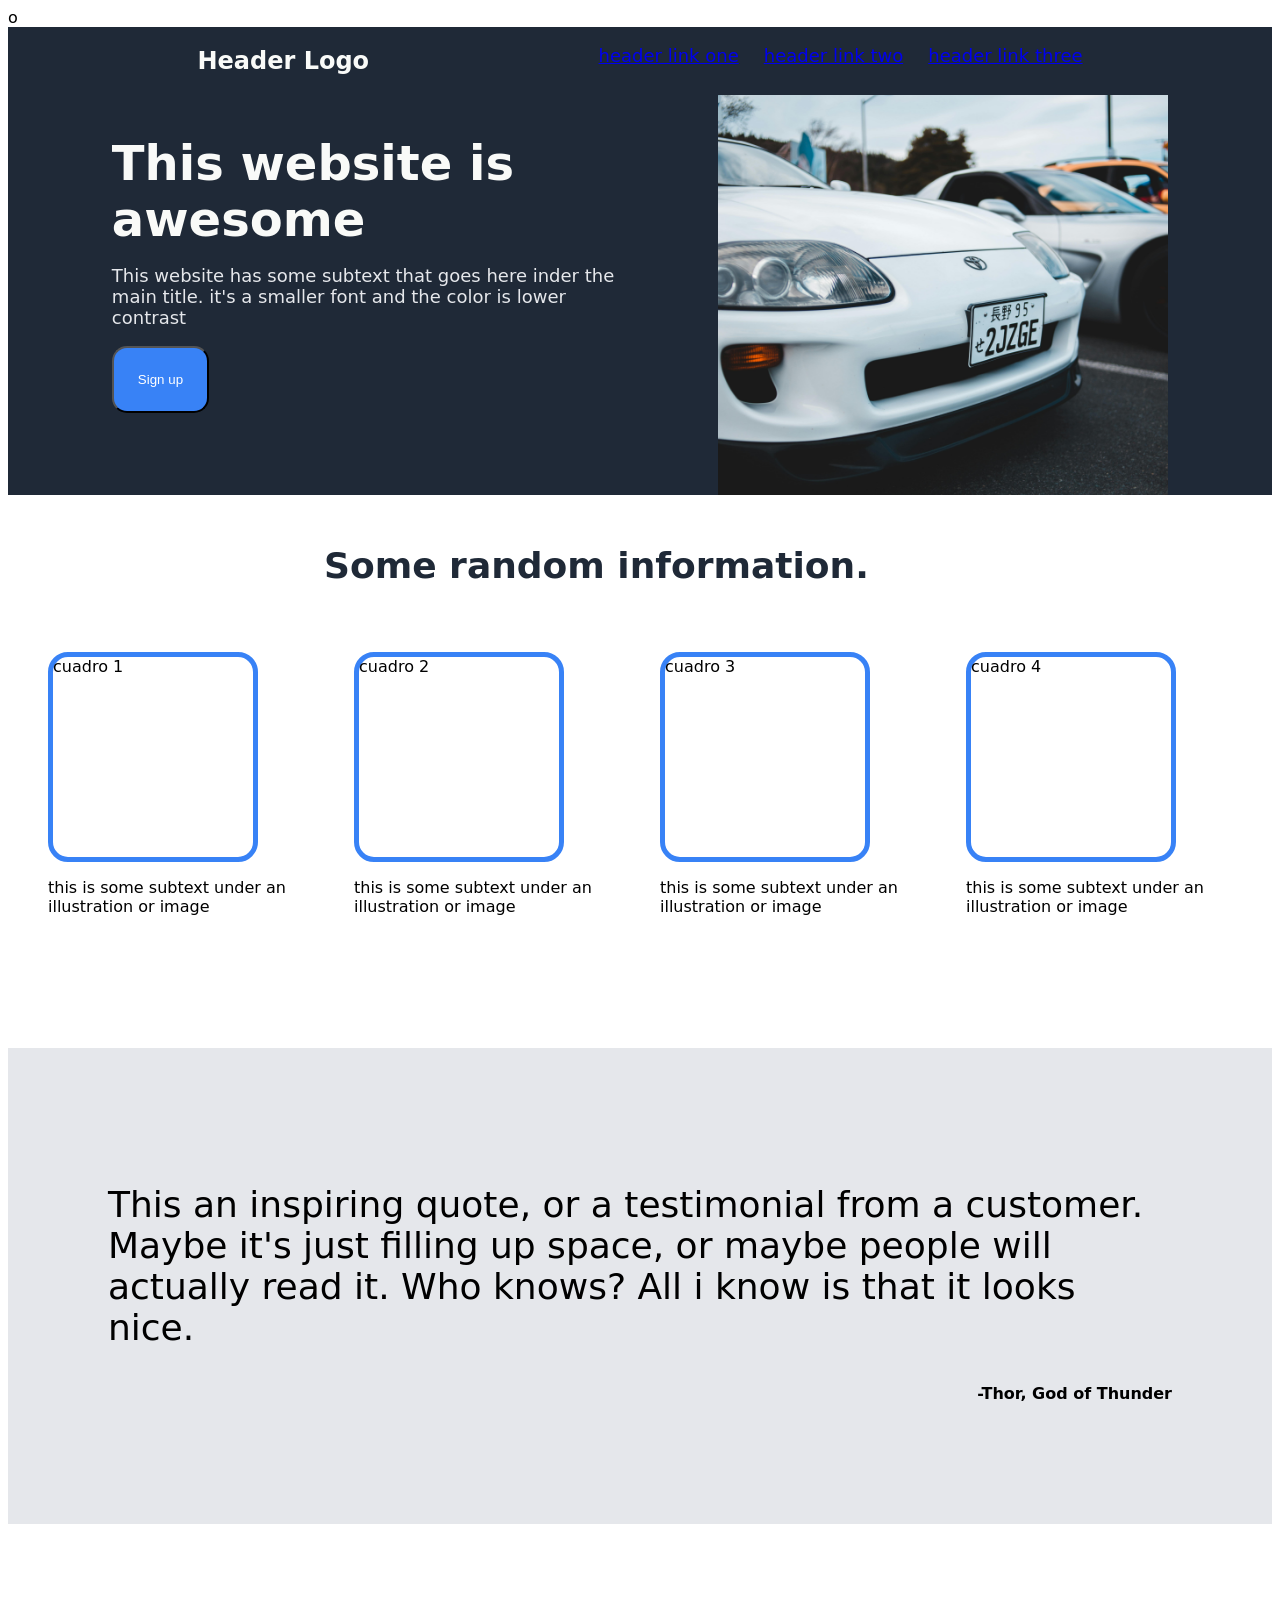
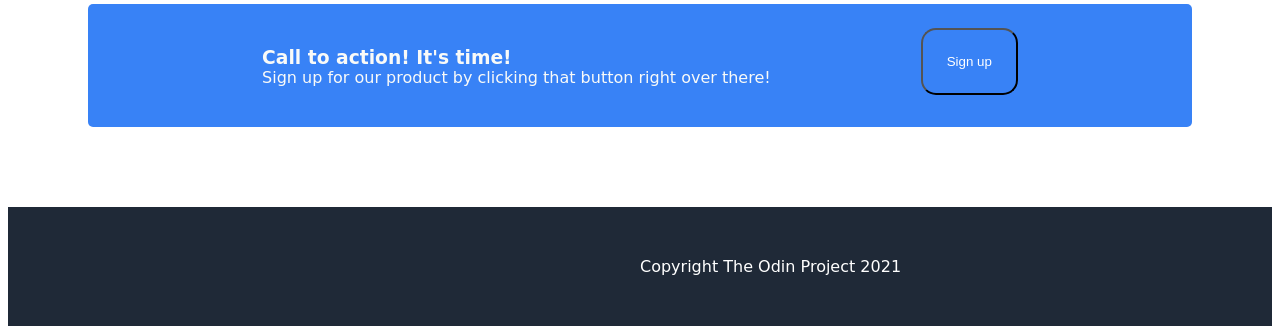
<file: index.html>
o<!DOCTYPE html>
<html>
<head>
    <link rel="preconnect" href="https://fonts.googleapis.com">
    <link rel="preconnect" href="https://fonts.gstatic.com" crossorigin>
    <link href="https://fonts.googleapis.com/css2?family=Roboto:ital,wght@0,100;0,300;0,400;0,500;0,700;0,900;1,100;1,300;1,400;1,500;1,700;1,900&display=swap" rel="stylesheet">
   
    <title>Flex example</title>
    <link rel="stylesheet" href="style.css">
</head>
<body>
    <header>
        <article> 
            <div id="header">
                <h1>Header Logo</h1>
                    <ul class="link">
                        <li><a href="#">header link one</a>  </li>
                        <li><a href="#">header link two</a>  </li>
                        <li><a href="#">header link three</a>  </li>
               
                    </ul>
             </div>
         </article>
         <article id="part1">
            <div>
                <h1 id="hero">This website is <br> awesome</h1>
                <p id="parra">This website has some subtext that goes here inder the <br>
                main title. it's a smaller font and the color is lower<br>
                 contrast</p>
                <button type="button">Sign up</button>
            </div>
            <img id="supra" src="img/supra.jpg" alt="Beautiful supra">
         </article>
    </header>
    <section id="section">
        <div>
            <h2 class="random">Some random information.</h2>
        </div>
        <div id="">
            <ul class="cuadro">
                <div>
                 <li> cuadro 1</li>
                    <p>this is some subtext under an illustration or image</p>
                 </div>
                 <div>
                    <li> cuadro 2</li>
                    <p>this is some subtext under an illustration or image
                </div>
                <div>
                     <li> cuadro 3</li>
                     <p>this is some subtext under an illustration or image
                </div><div>
                    <li> cuadro 4</li>
                    <p>this is some subtext under an illustration or image
                </div>
            </ul>
        </div>
    </section>
    <section>
        <div id="part3">
            <p class="textq">This an inspiring quote, or a testimonial from a customer.
                Maybe it's just filling up space, or maybe people will actually 
                read it. Who knows? All i know is that it looks nice.
            </p>
            <h4 class="Thor">-Thor, God of Thunder</h4>

        </div>
        <div id="bottom">
            <div>
             <h3 style="padding-bottom: 0;margin-bottom: 0;">Call to action! It's time!</h3>
                <p style="padding-top: 0;margin-top: 0;">Sign up for our product by clicking that button right over there!</p>
            </div>
            <div>
                <button type="button">Sign up</button>
            </div>
           
        </div>
    </section>
    <footer>
        Copyright The Odin Project 2021
    </footer>
</body>
</html>
</file>
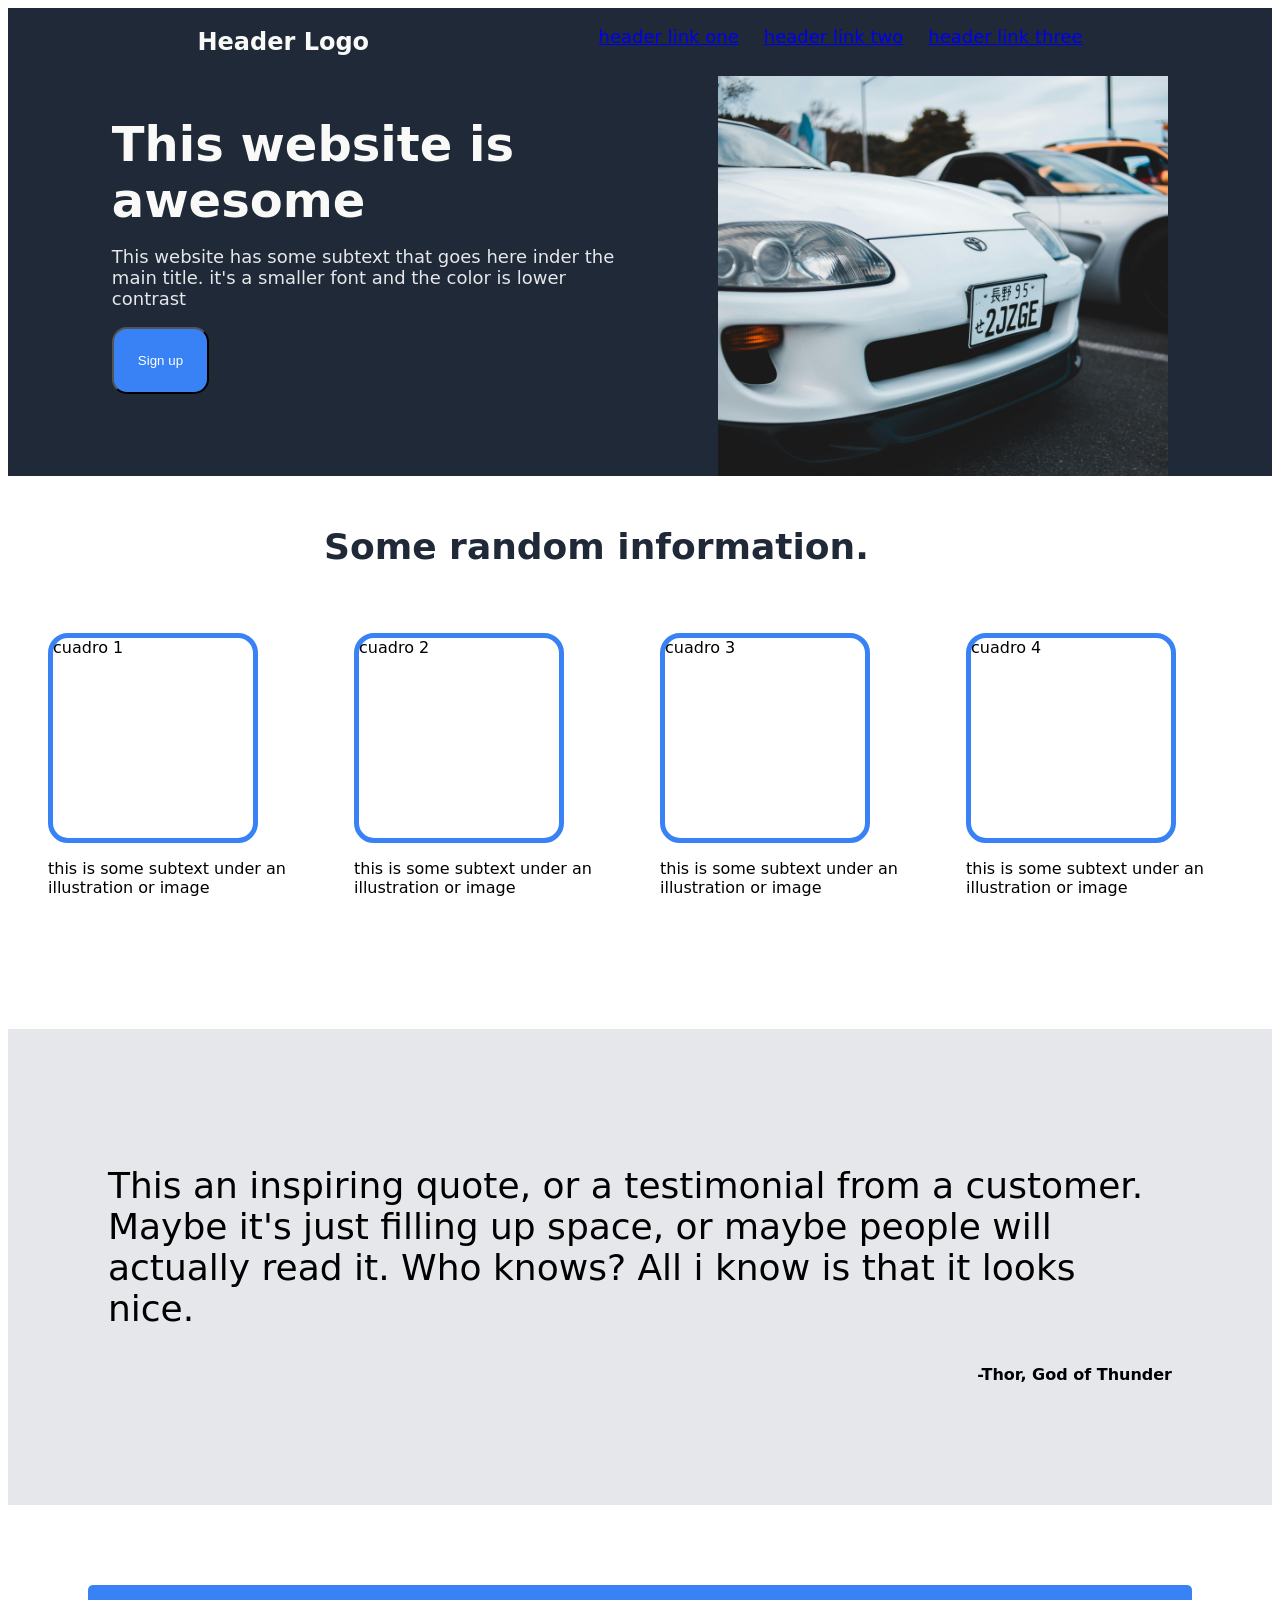
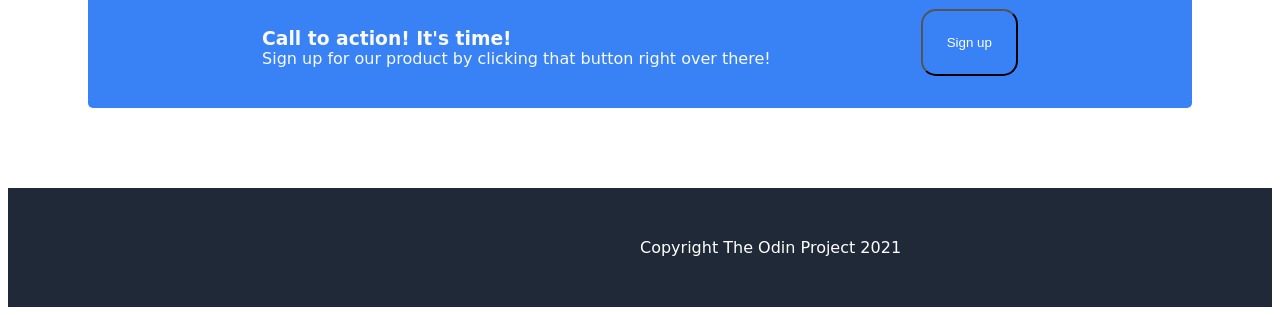
<file: Flex.html>
<!DOCTYPE html>
<html>
<head>
    <link rel="preconnect" href="https://fonts.googleapis.com">
    <link rel="preconnect" href="https://fonts.gstatic.com" crossorigin>
    <link href="https://fonts.googleapis.com/css2?family=Roboto:ital,wght@0,100;0,300;0,400;0,500;0,700;0,900;1,100;1,300;1,400;1,500;1,700;1,900&display=swap" rel="stylesheet">
   
    <title>Flex example</title>
    <link rel="stylesheet" href="style.css">
</head>
<body>
    <header>
        <article> 
            <div id="header">
                <h1>Header Logo</h1>
                    <ul class="link">
                        <li><a href="#">header link one</a>  </li>
                        <li><a href="#">header link two</a>  </li>
                        <li><a href="#">header link three</a>  </li>
               
                    </ul>
             </div>
         </article>
         <article id="part1">
            <div>
                <h1 id="hero">This website is <br> awesome</h1>
                <p id="parra">This website has some subtext that goes here inder the <br>
                main title. it's a smaller font and the color is lower<br>
                 contrast</p>
                <button type="button">Sign up</button>
            </div>
            <img id="supra" src="img/supra.jpg" alt="Beautiful supra">
         </article>
    </header>
    <section id="section">
        <div>
            <h2 class="random">Some random information.</h2>
        </div>
        <div id="">
            <ul class="cuadro">
                <div>
                 <li> cuadro 1</li>
                    <p>this is some subtext under an illustration or image</p>
                 </div>
                 <div>
                    <li> cuadro 2</li>
                    <p>this is some subtext under an illustration or image
                </div>
                <div>
                     <li> cuadro 3</li>
                     <p>this is some subtext under an illustration or image
                </div><div>
                    <li> cuadro 4</li>
                    <p>this is some subtext under an illustration or image
                </div>
            </ul>
        </div>
    </section>
    <section>
        <div id="part3">
            <p class="textq">This an inspiring quote, or a testimonial from a customer.
                Maybe it's just filling up space, or maybe people will actually 
                read it. Who knows? All i know is that it looks nice.
            </p>
            <h4 class="Thor">-Thor, God of Thunder</h4>

        </div>
        <div id="bottom">
            <div>
             <h3 style="padding-bottom: 0;margin-bottom: 0;">Call to action! It's time!</h3>
                <p style="padding-top: 0;margin-top: 0;">Sign up for our product by clicking that button right over there!</p>
            </div>
            <div>
                <button type="button">Sign up</button>
            </div>
           
        </div>
    </section>
    <footer>
        Copyright The Odin Project 2021
    </footer>
</body>
</html>
</file>
<file: style.css>
body{

    font-family: system-ui, -apple-system, BlinkMacSystemFont, 'Segoe UI', Roboto, Oxygen, Ubuntu, Cantarell, 'Open Sans', 'Helvetica Neue', sans-serif;
}



#supra{
    width: 450px;
    height: 400px;
    object-fit: cover;
}

header{
    background-color: #1f2937;
    color: white;


}
#header{

    display: flex;
    justify-content: space-evenly;
}
.link{
    font-size: 18px;
    color: #e5e7eb;
    
    list-style-type: none;
    display: flex;
    justify-content: space-evenly;
    gap: 25px;
}
   
  img{
    border-style: groove;
    border: 5px;
  }
    
   

#hero{
    font-size: 48px;
    color: #f9faf8;
    font-weight: 900;
    margin-bottom:  0;
    

}
#parra{
    font-size: 18px;
    color: #e5e7eb;
}
button{
    background-color: #3882f6;
    color: white;
    border-radius: 15px;
    padding: 1.5rem;
}
#header h1{
    font-size: 24px;
    color: #f9faf8;
}
#part1{
    display: flex;
    justify-content: space-evenly
    ;
}
.random{
    font-size: 36px;
    color: #1f2937;
    font-weight: 900;
    width: 50%;
    margin: 0 auto;
    padding: 50px;

}
.cuadro li{
    list-style-type: none;
    width: 200px;
    height: 200px;
    border: 5px #3882f6 solid;
    border-radius: 20px;
    
    
}
.cuadro{
    display: flex;
    justify-content: space-between;
}
#section{
    padding-bottom: 100px;
}
#part3{
    background-color: #e5e7eb;
    padding: 100px;

}
.textq{
    font-size: 36px;
    
    font: ligt italic
    color: #1f2937;
}

.Thor{
    text-align: right;
}

footer{
background-color: #1f2937;
padding-left: 50%;
padding-top: 50px;
padding-bottom: 50px;
width: 50%;
margin: 0 auto;
color: white;
}
#bottom{
    margin: 5rem;
    padding: 1.5rem;
    background-color: #3882f6;
    color: #f9faf8;
    border-radius: 5px;
    display: flex;
justify-content: space-evenly;

}
</file>
